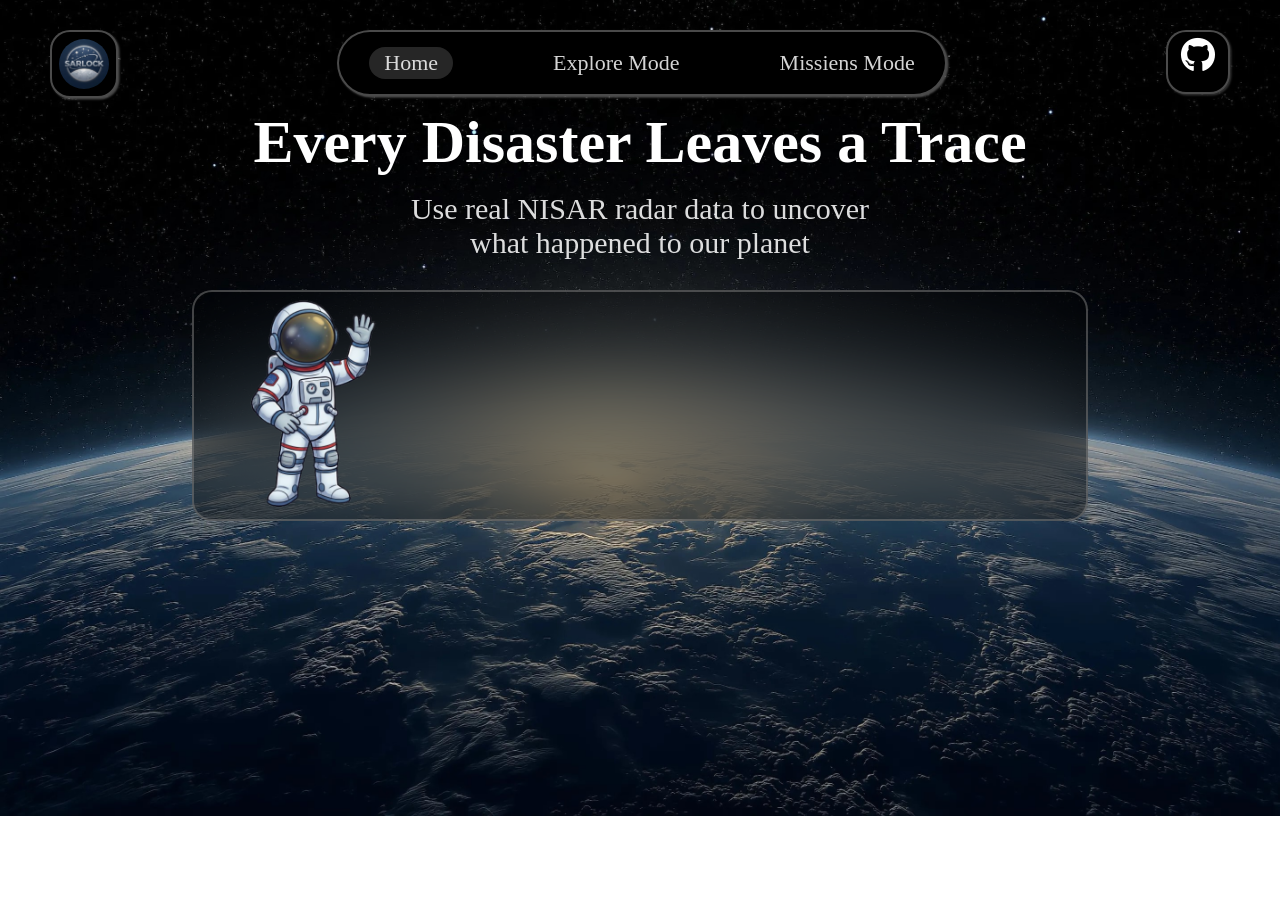
<file: web/index.html>
<!DOCTYPE html>
<html lang="en">
<head>
    <meta charset="UTF-8">
    <meta name="viewport" content="width=device-width, initial-scale=1.0">
    <title>SARlock</title>
    <link rel="stylesheet" href="style.css">
    <link rel="icon" type="image/png" href="assets/images/logo_nobg_circular.png">
    <link rel="stylesheet" href="https://cdnjs.cloudflare.com/ajax/libs/font-awesome/6.7.2/css/all.min.css">
    <script src="landing.js" defer></script>
</head>
<body class="landing">
    <nav>
        <div class="logo">
            <img src="assets/images/logo.png" alt="">
        </div>
        <div class="pages">
            <a href="index.html" class="chosen">Home</a>
            <a href="map.html">Explore Mode</a>
            <a href="">Missiens Mode</a>
        </div>
        <div class="git">
            <a href="https://github.com/OmarBahaa1/sarlock-project.git" target="_blank">
                    <i class="fa-brands fa-github"></i>
            </a>
        </div>
    </nav>
    <div class="content">
        <h1>Every Disaster Leaves a Trace</h1>
        <p>Use real NISAR radar data to uncover <br> what happened to our planet</p>
    </div>
    <div class="ast">
        <div class="char"><img id="narrator-img" src="assets/narrator/greeting_nobg.png" alt="Zack"></div>
        <div class="text">
            <p id="narrator-text" style="white-space: pre-wrap;"></p>
            <a href="map.html" id="start-btn" style="display: none;">Start Mission 🚀</a>
        </div>
    </div>
</body>
</html>
</file>
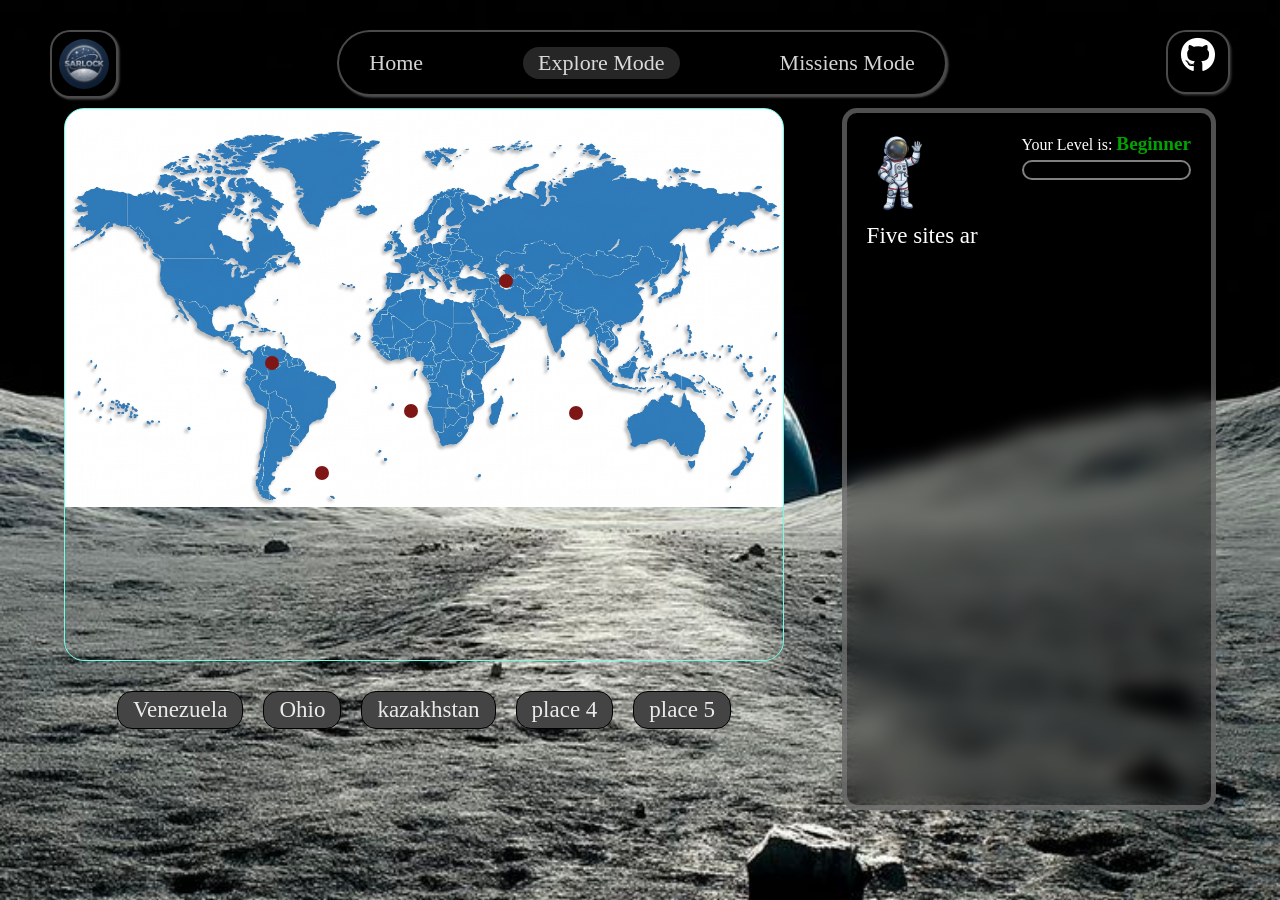
<file: web/map.html>
<!DOCTYPE html>
<html lang="en">
<head>
    <meta charset="UTF-8">
    <meta name="viewport" content="width=device-width, initial-scale=1.0">
    <title>SARlock</title>
    <link rel="icon" type="image/png" href="assets/images/logo_nobg_circular.png">
    <link rel="stylesheet" href="style.css">
    <link rel="stylesheet" href="https://cdnjs.cloudflare.com/ajax/libs/font-awesome/6.7.2/css/all.min.css">
    <script src="mapandmission.js" defer></script>
</head>
<body>
    <nav>
        <div class="logo">
            <img src="assets/images/logo.png" alt="">
        </div>
        <div class="pages">
            <a href="index.html">Home</a>
            <a href="map.html" class="chosen">Explore Mode</a>
            <a href="">Missiens Mode</a>
        </div>
        <div class="git">
            <a href="https://github.com/OmarBahaa1/sarlock-project.git" target="_blank">
                    <i class="fa-brands fa-github"></i>
            </a>
        </div>
    </nav>
    <main class="container">
        <div class="leftside">
            <div class="map">
                <div class="loc venz"></div>
                <div class="loc ohio"></div>
                <div class="loc kaza"></div>
                <div class="loc place4"></div>
                <div class="loc place5"></div>
                <div class="hidden hidvenz"><p>Venezuella</p></div>
                <div class="hidden hidohio"><p>Ohio</p></div>
                <div class="hidden hidkaza"><p>kazakhstan</p></div>
                <div class="hidden hidplace4"><p>place4</p></div>
                <div class="hidden hidplace5"><p>place5</p></div>
            </div>
            <div class="locations">
                <p class="locbtn venzbtn">Venezuela</p>
                <p class="locbtn ohiobtn">Ohio</p>
                <p class="locbtn kazabtn">kazakhstan</p>
                <p class="locbtn place4btn">place 4</p>
                <p class="locbtn place5btn">place 5</p>
            </div>
        </div>
        <div class="map_side">
            <div class="char"><img id="narrator-img" src="assets/narrator/greeting_nobg.png" alt="Zack"></div>
            <div class="levelbox">
                <p>Your Level is: <span class="level"></span></p>
                <div class="levelslider">
                    <div class="innerlevel"></div>
                </div>
            </div>
            <div class="text">
                <p id="narrator-text" style="white-space: pre-wrap;"></p>
                <a href="map.html" id="start-btn" style="display: none;">Start Mission 🚀</a>
            </div>
        </div>
    </main>
</body>
</html>
</file>
<file: web/style.css>
* {
    padding: 0;
    margin: 0;
    box-sizing: border-box;
}
*::selection{
    background-color: #555555;
    color: #F9F6E3;
}
body {
    background-image: url(assets/images/backg.jpg.jpeg);
    background-repeat: no-repeat;
    background-attachment: local;
    background-size: cover;
}
.landing {
    background-image: url(assets/images/landiiiiiing.jpg);
    background-repeat: no-repeat;
    background-size: cover;
}
nav{
    padding: 30px 50px 10px;
    display: flex;
    justify-content: space-between;
    align-items: flex-start;
}
nav .logo{
    border: 2px solid rgba(255, 255, 255, 0.296);
    border-radius: 20px;
    background-color: black;
    box-shadow: 1.5px 1.5px 2px rgba(255, 255, 255, 0.277);
    display: flex;
    align-items: center;
    justify-content: center;
    padding: 7px;
    img{
        width: 50px;
        height: 50px;
        border: none;
        border-radius: 50%;
    }
}
.pages{
    border: 2px solid rgba(255, 255, 255, 0.292);
    border-radius: 35px;
    background-color: black;
    box-shadow: 1.5px 1.5px 2px rgba(255, 255, 255, 0.299);
    display: flex;
    align-items: center;
    justify-content: center;
    gap: 100px;
    padding: 15px 30px;
    
}
.pages a{
    text-decoration: none;
    color: rgba(255, 255, 255, 0.83);
    font-size: 22px;
}
.pages .chosen{
    background-color: rgba(255, 255, 255, 0.148);
    border: none;
    border-radius: 20px;
    padding: 3px 15px;
}
.git{
    border: 2px solid rgba(255, 255, 255, 0.296);
    border-radius: 20px;
    background-color: black;
    box-shadow: 1.5px 1.5px 2px rgba(255, 255, 255, 0.184);
    display: flex;
    align-items: center;
    justify-content: center;
    padding: 5px;
    a{
        text-decoration: none;
        color: white;
        width: 50px;
        height: 50px;
        font-size: 35px;
        text-align: center;
    }
}
.landing .content{
    width: 100%;
    text-align: center;
    h1{
        color: white;
        font-size: 60px;
        margin-bottom: 15px;
    }
    p{
        color: rgba(255, 255, 255, 0.863);
        font-size: 30px;
        
    }
}

.landing .ast{
    margin: 0 auto;
    margin-top: 30px;
    width: 70%;
    backdrop-filter: blur(50px);
    -webkit-backdrop-filter: blur(10px);
    background-color: rgba(0, 0, 0, 0.4);
    border: 2px solid rgba(128, 128, 128, 0.511);
    border-radius: 20px;
    color: white;
    display: grid;
    grid-template-columns: 25% 75%;
}
.landing .ast .char img{
    width: 100%;
}
.landing .ast .text{
    display: flex;
    align-items: center;
    position: relative;
    font-size: 20px;
    padding-right: 20px;
    p{
        line-height: 40px;
    }
}

#start-btn{
    padding: 15px 50px;
    background-color: #115352;
    text-decoration: none;
    color: white;
    text-align: center;
    border: none;
    border-radius: 15px;
    box-shadow: 0px 5px 3px rgba(0, 0, 0, 0.655);
    position: absolute;
    bottom: 50px;
    right: 50px;
}
/* //////////////////////////////   Map page  ////////////////////////////////// */
.container {
    width: 90%;
    margin: 0 auto;
}
main{
    display: grid;
    grid-template-columns: 62.5% 32.5%;
    width: 90%;
    height: 78vh;
    gap: 5%;
}
.map {
    background-image: url(assets/images/lightmap.jpg);
    background-repeat: no-repeat;
    background-size: contain;
    width: 100%;
    height: 61.4vh;
    border: 1.5px solid #6fffe9;
    transition: 0.5s ease;
    border-radius: 20px;
    position: relative;
}
.map:hover{
    box-shadow: 0px 0px 30px #000000;
}
.map .loc{
    position: absolute;
    width: 14px;
    height: 14px;
    animation-name: loc;
    animation-timing-function: linear;
    animation-duration: 1s;
    animation-iteration-count: infinite;
    animation-direction: alternate;
    background-color: #7f1616;
    cursor: pointer;
    border-radius: 50%;
    transition: 0.3s ease;
}
@keyframes loc {
    from{
        box-shadow: 0 0 20px #6a0000;
    }
    to{
        box-shadow: 0 0 0px #6a0000;
    }
}
.map .venz{
    bottom: 180px;
    left: 250px;
}
.map .ohio{
    bottom: 290px;
    left: 200px;
}
.map .kaza{
    top: 165px;
    right: 270px;
}
.map .place4{
    bottom: 240px;
    right: 200px;
}
.map .place5{
    bottom: 242px;
    right: 365px;
}
.map .hidohio, .hidvenz, .hidkaza, .hidplace4, .hidplace5{
    background-color: #444444;
    color: white;
    border: none;
    border-radius: 10px;
    padding: 10px;
    position: absolute;
}
.map .hidden{
    display: none;
}
.map .hidvenz{
    bottom: 190px;
    left: 260px;
}
.map .hidohio{
    bottom: 300px;
    left: 210px;
}
.map .hidkaza{
    top: 120px;
    right: 155px;
}
.loc.done {
    background-color: #003d8d !important;
}
.locbtn.done{
    background-color: #003d8d;
    color: white;
}
main .map_side {
    width: 100%;
    height: 100%;
    backdrop-filter: blur(10px);
    -webkit-backdrop-filter: blur(10px);
    background-color: rgba(0, 0, 0, 0.4);
    color: #ffffff;
    border: 5px solid rgba(128, 128, 128, 0.627);
    padding: 20px;
    border-radius: 15px;
    position: relative;
}
main .map_side img{
    position: absolute;
    top: 20px;
    left: 10px;
    width: 80px;
    height: 80px;
    animation-name: alien;
    animation-timing-function: linear;
    animation-duration: 1s;
    animation-iteration-count: infinite;
    animation-direction: alternate;
}
main .map_side .text{
    color: white;
    font-size: 23px;
    margin-top: 90px;
}
@keyframes alien {
    from{
        transform: scale(1);
    }
    to{
        transform: scale(1.1);
    }
}
.map_side .levelbox{
    position: absolute;
    top: 20px;
    right: 20px;
}
.map_side .levelbox span{
    color: rgb(0, 163, 0);
    font-size: larger;
    font-weight: bolder;
}
.map_side .levelbox .levelslider{
    position: relative;
    margin-top: 5px;
    background-color: black;
    width: 100%;
    height: 20px;
    border: 2px solid gray;
    border-radius: 10px;

}
.map_side .levelslider .innerlevel{
    position: absolute;
    top: 0;
    left: 0;
    height: 100%;
    background-color: rgb(0, 163, 0);
    border-radius: 10px;
    width: 0%;
}
/* ************************************ */

main .leftside .locations{
    display: flex;
    justify-content: center;
    width: 100%;
    gap: 20px;
    margin-top: 30px;
}
main .leftside .locations > *{
    border: 1px solid #000000;
    border-radius: 15px;
    padding: 5px 15px;
    background-color: #444444;
    color: rgba(255, 255, 255, 0.89);
    cursor: pointer;
    transition: 0.3s ease;
    font-size: 23px;
    font-weight: 500;
}
main .leftside .locations > *:hover{
    transform: scale(1.1);
    background-color: white;
    color: rgb(31, 31, 31);
}
main .leftside p{
    color: white;
    font-size: larger;
}
/* //////////////////   mission   ////////////////// */
.heading {
    .case, #date{
        font-size: 27px;
        color: rgb(178, 178, 179);
    }
    #title{
        color: rgb(0, 159, 159);
        font-size: 40px;
    }

    display: flex;
    justify-content: space-between;
    align-items: center;
    margin: 20px auto;
}
.compare .inf{
    display: flex;
    flex-wrap: wrap;
    justify-content: space-between;
    color: white;
    /* margin-bottom: 20px; */
    align-items: center;
}
/* ********************************************** */
.compare-slider {
    position: relative;
    width: 100%;
    max-width: 700px;
    aspect-ratio: 16 / 10;
    overflow: hidden;
    user-select: none;
    cursor: ew-resize;
    border-radius: 8px;
    border: 3px solid gray;
    user-select: none;
    -webkit-user-select: none;
    -moz-user-select: none;
    -ms-user-select: none;
}

.img-before, .img-after {
    position: absolute;
    top: 0;
    left: 0;
    width: 100%;
    height: 100%;
    
}

.img-before img, .img-after img {
    width: 100%;
    height: 100%;
    object-fit: cover;
    display: block;
    -webkit-user-drag: none;
    /* user-drag: none; */
    pointer-events: none;
}

.img-after {
    clip-path: inset(0 0 0 50%);
}

.label {
    position: absolute;
    top: 15px;
    color: white;
    background: rgba(107, 107, 107, 0.5);
    padding: 4px 12px;
    border-radius: 4px;
    font-size: 14px;
    letter-spacing: 1px;
    pointer-events: none;
}
.label-before { left: 15px; }
.label-after { right: 15px; }

.slider-handle {
    position: absolute;
    top: 0;
    left: 50%;
    height: 100%;
    width: 4px;
    background: rgb(0, 0, 0);
    transform: translateX(-50%);
    pointer-events: none;
}

.slider-circle {
    position: absolute;
    top: 50%;
    left: 50%;
    transform: translate(-50%, -50%);
    width: 40px;
    height: 40px;
    background: rgb(0, 0, 0);
    border-radius: 50%;
    display: flex;
    align-items: center;
    justify-content: center;
    color: white;
    font-size: 15px;
    box-shadow: 0 2px 6px rgba(0,0,0,0.3);
}
.images {
    position: relative;
}
#resultpoint{
    width: 30px;
    height: 30px;
    background-color: #a82323;
    color: white;
    border: none;
    border-radius: 50%;
    position: absolute;
    top: 300px;
    right: 800px;
    z-index: 1000000;
}
.compare .hidden{
    display: none;
}
/* ************************************************ */
.compare .container {
    display: grid;
    grid-template-columns: 60% 40%;
    gap: 10px;
}
.compare .mission_side {
    width: 100%;
    backdrop-filter: blur(50px);
    -webkit-backdrop-filter: blur(10px);
    background-color: rgba(0, 0, 0, 0.4);
    border: 2px solid rgba(128, 128, 128, 0.511);
    border-radius: 20px;
    color: white;
    position: relative;
    padding: 0 15px;
}
.compare .mission_side img{
    position: absolute;
    top: 10px;
    left: 10px;
    width: 50px;
    height: 50px;
    animation-name: alien;
    animation-timing-function: linear;
    animation-duration: 1s;
    animation-iteration-count: infinite;
    animation-direction: alternate;
}
@keyframes alien {
    from{
        transform: scale(1);
    }
    to{
        transform: scale(1.1);
    }
}

.compare .mission_side .content{
    padding: 75px 0 0;
    color: white;
    font-size: 22px;
}
#guessBtn{
    background-color: #115352;
    color: white;
    padding: 10px 30px;
    margin: 10px 22%;
    border: 1px solid black;
    border-radius: 15px;
    font-size: 20px;
    cursor: pointer;
    transition: all 0.3s ease;
}
#guessBtn:hover{
    background-color: #bae0e4;
    color: rgb(0, 0, 0);
    
}
</file>
